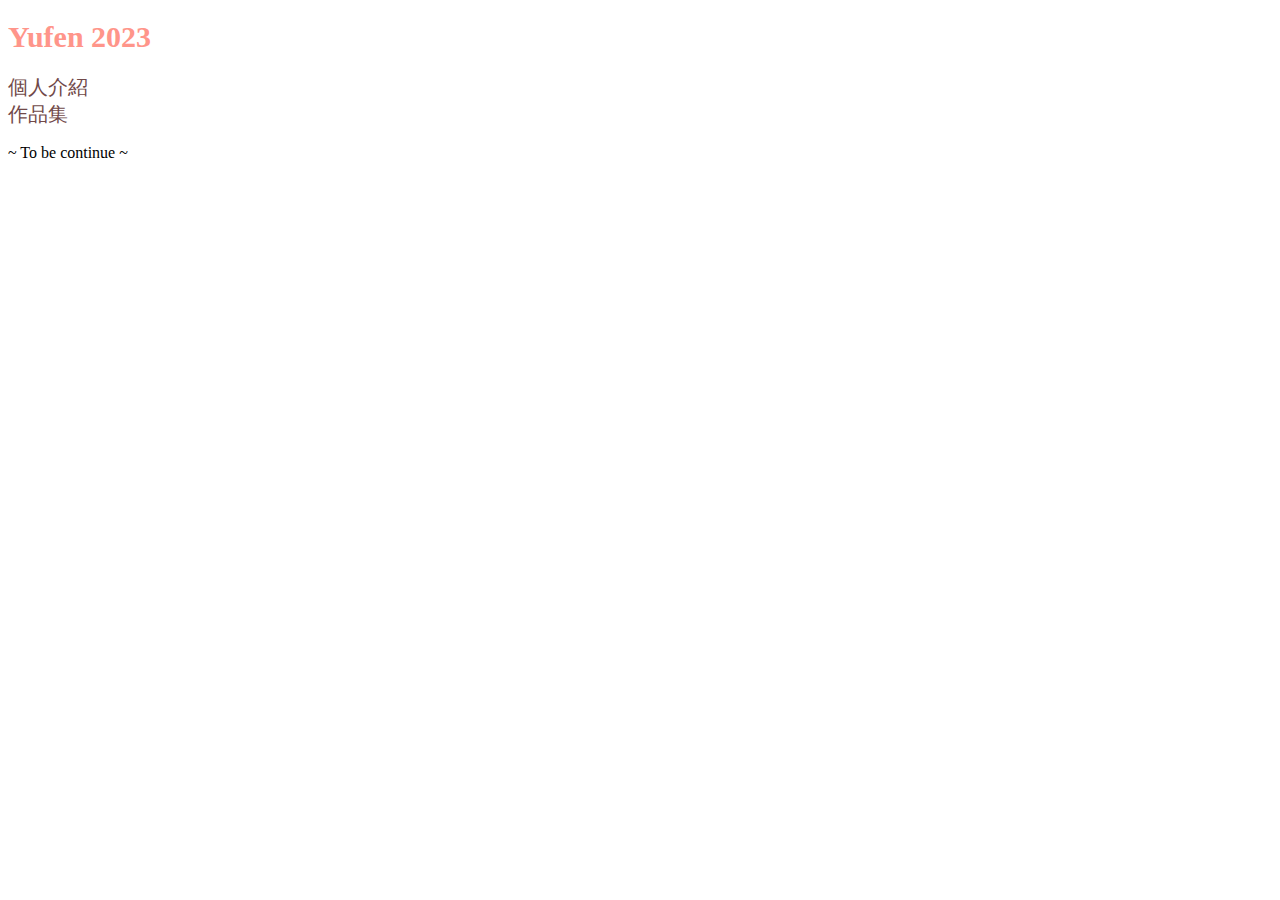
<file: index.html>
<!DOCTYPE html>
<html lang="en">
<head>
    <meta charset="UTF-8">
    <meta http-equiv="X-UA-Compatible" content="IE=edge">
    <meta name="viewport" content="width=device-width, initial-scale=1.0">
    <title>Document</title>
</head>
<style>
    h1{
        color: #FF958A;
        font-size: 30px;
    }
    u1{
        color: #714949;
        font-size: 20px;
    }
    p{
        color: #000;
        font-size: 15;
    }
</style>
<body>
  <div>
    <h1>Yufen 2023</h1>
    <u1>
        <li> 個人介紹 </li>
        <li> 作品集 </li>
    </u1>
    <p> ~ To be continue ~ </p>
  </div>
</body>
</html>
</file>
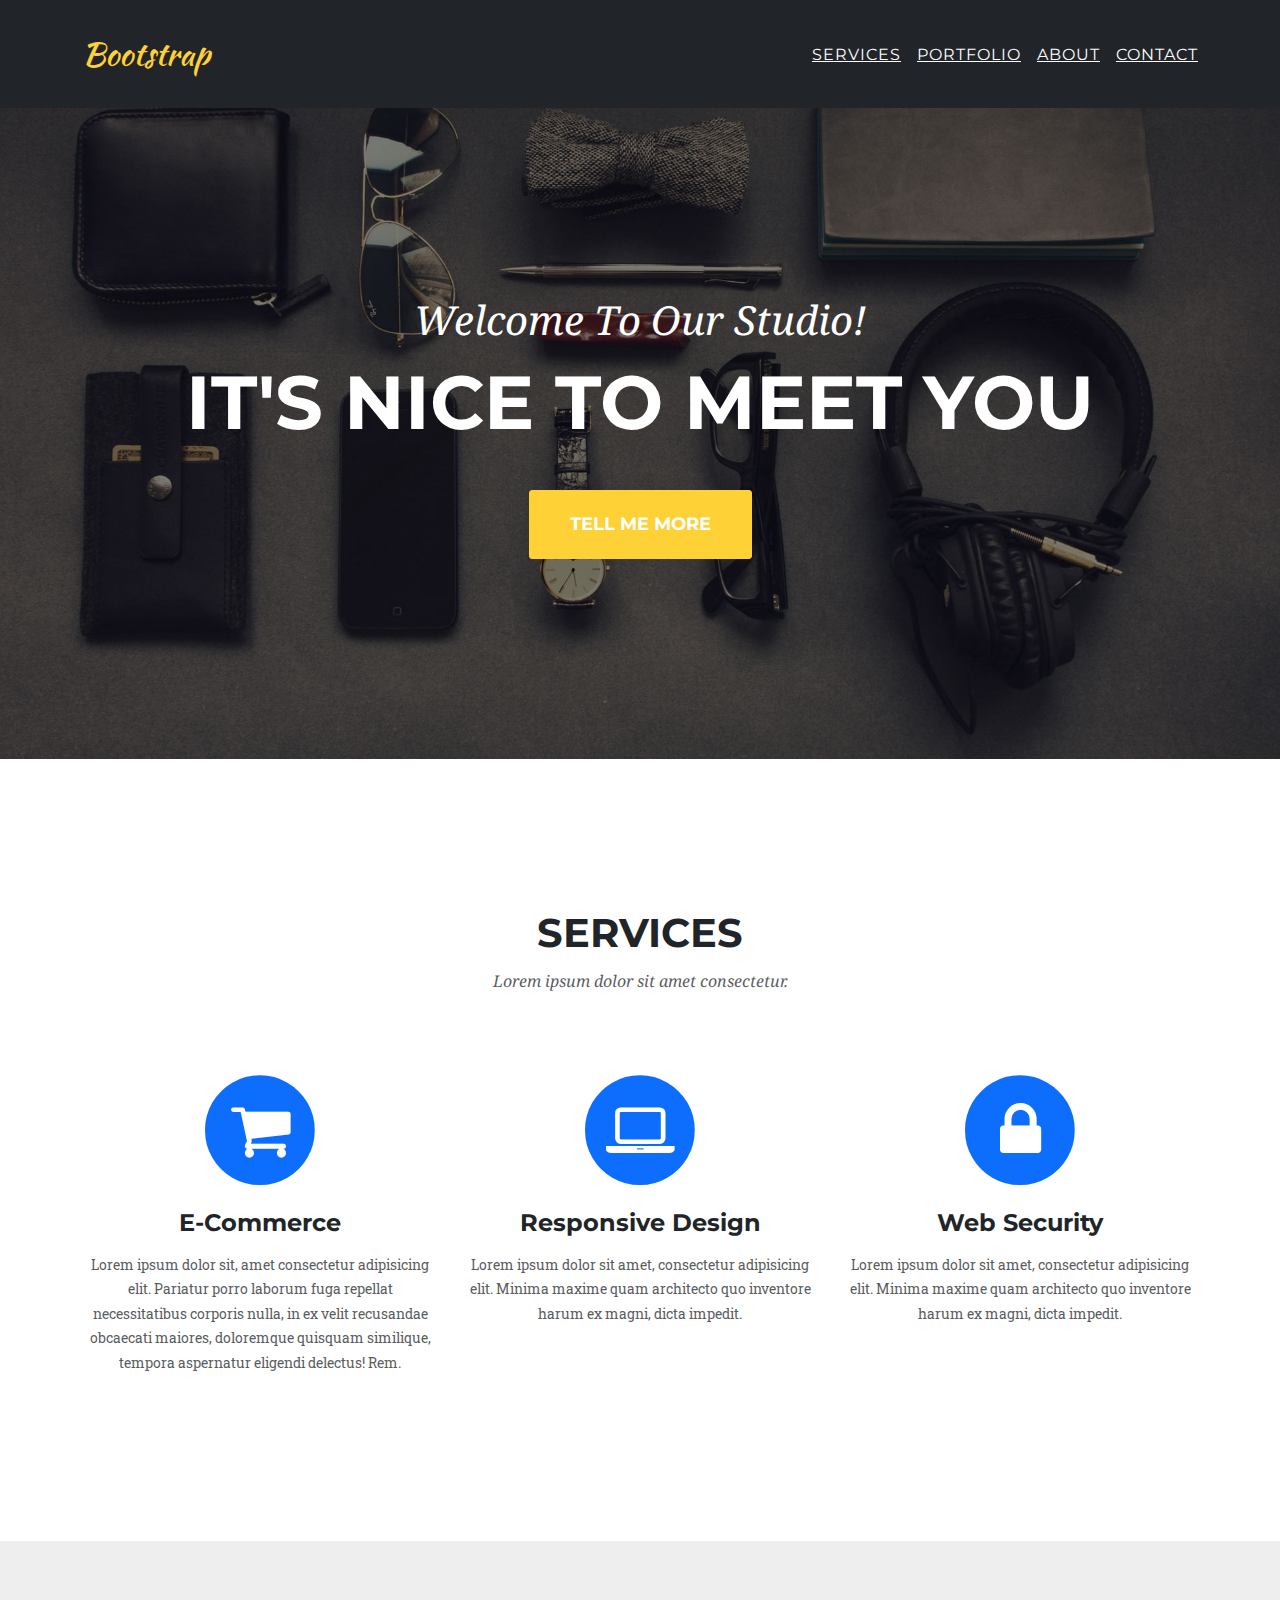
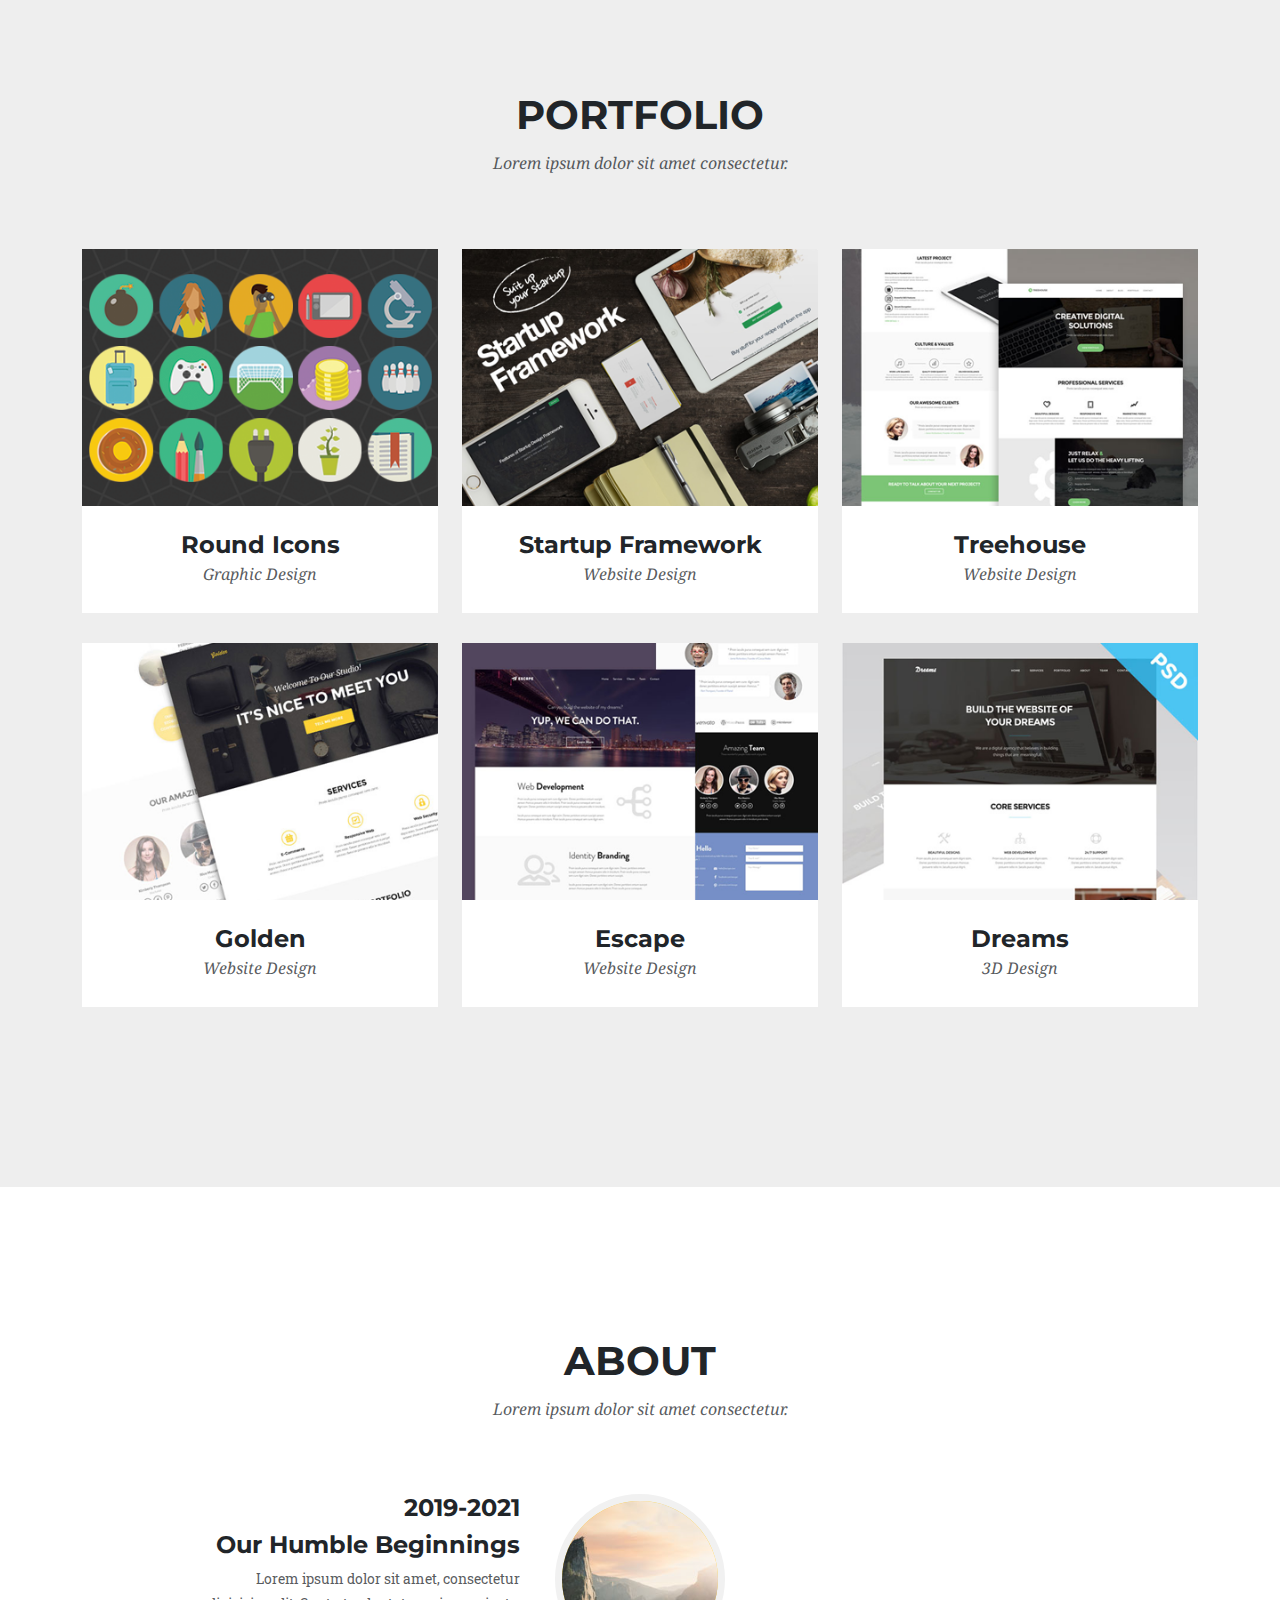
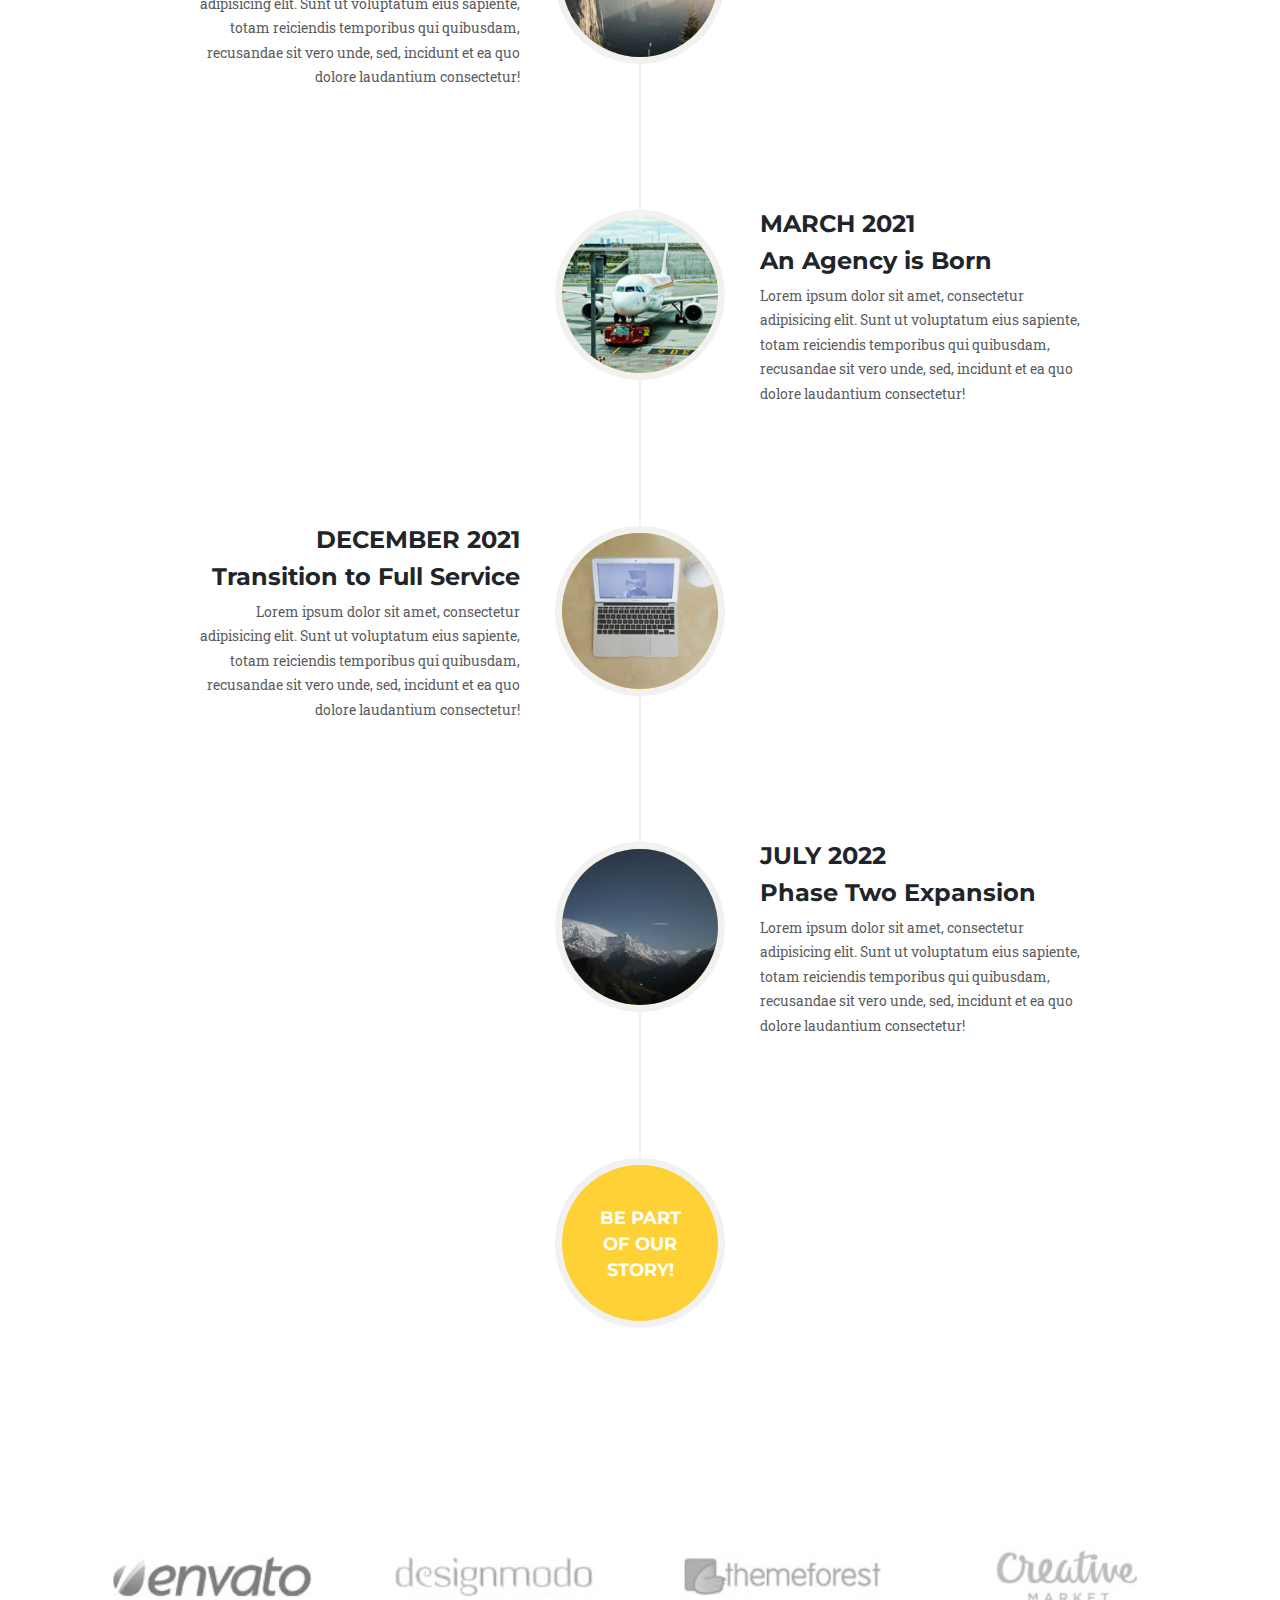
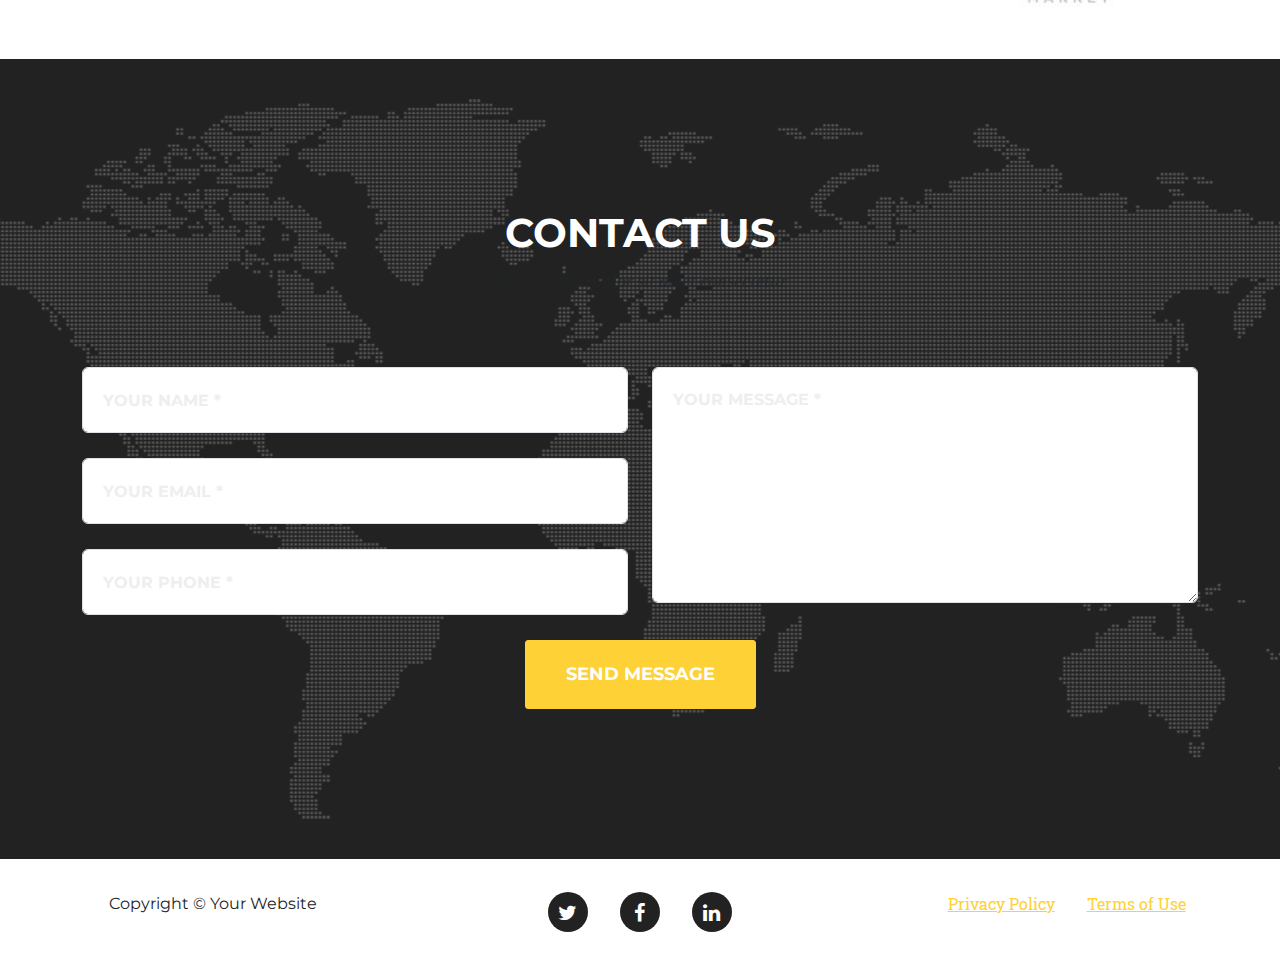
<file: Bs5_Vue/index.html>
<!DOCTYPE html>
<html>

<head>
    <meta charset="utf-8">
    <meta http-equiv="X-UA-Compatible" content="IE=edge">
    <meta name="viewport" content="width=device-width, initial-scale=1">
    <meta name="description" content="">
    <meta name="author" content="">

    <title>Bootstrap Example</title>

    <!-- Bootstrap -->
    <link href="https://cdn.jsdelivr.net/npm/bootstrap@5.2.1/dist/css/bootstrap.min.css" rel="stylesheet">
    <script src="https://cdn.jsdelivr.net/npm/bootstrap@5.2.1/dist/js/bootstrap.bundle.min.js"></script>

    <!-- Custom Fonts -->
    <link href="vendor/font-awesome/css/font-awesome.min.css" rel="stylesheet" type="text/css">
    <link href="https://fonts.googleapis.com/css?family=Montserrat:400,700" rel="stylesheet" type="text/css">
    <link href='https://fonts.googleapis.com/css?family=Kaushan+Script' rel='stylesheet' type='text/css'>
    <link href='https://fonts.googleapis.com/css?family=Droid+Serif:400,700,400italic,700italic' rel='stylesheet'
        type='text/css'>
    <link href='https://fonts.googleapis.com/css?family=Roboto+Slab:400,100,300,700' rel='stylesheet' type='text/css'>

    <!-- Theme CSS -->
    <link href="css/agency.css" rel="stylesheet">

</head>

<body id="page-top" class="">

    <!-- Navigation -->
    <nav id="mainNav" class="navbar fixed-top navbar-expand-md  navbar-custom bg-dark">
        <div class="container">
            <a class="float-start navbar-brand " href="#page-top">Bootstrap</a>
            <!-- Brand and toggle get grouped for better mobile display -->
            <nav class="float-end navbar-header ">
                <button type="button" class="navbar-toggler" data-bs-toggle="collapse"
                    data-bs-target="#bs-example-navbar-collapse-1">
                    <!-- <span class="navbar-toggler-icon bg-light"> </span> -->
                    <span class="sr-only">Toggle navigation</span> Menu <i class="fa fa-bars"></i>
                </button>
                <!-- Collect the nav links, forms, and other content for toggling -->
                <div class=" collapse navbar-collapse" id="bs-example-navbar-collapse-1">
                    <ul class="nav navbar-nav" >
                        <li>
                            <a class=" ms-3" href="#services" >Services</a>
                        </li>
                        <li>
                            <a class=" ms-3" href="#portfolio">Portfolio</a>
                        </li>
                        <li>
                            <a class=" ms-3" href="#about">About</a>
                        </li>
                        <li>
                            <a class=" ms-3" href="#contact">Contact</a>
                        </li>
                    </ul>
                </div>
                <!-- /.navbar-collapse -->
            </nav>
            <!-- /.container-fluid -->
        </div>
    </nav>
    <!-- Header -->
    <header>
        <div class="container">
            <div class="intro-text">
                <div class="intro-lead-in">Welcome To Our Studio!</div>
                <div class="intro-heading">It's Nice To Meet You</div>
                <a href="#services" class=" btn btn-xl">Tell Me More</a>
            </div>
        </div>
    </header>

    <!-- Services Section -->
    <section id="services">
        <div class="container">
            <div class="row">
                <div class="col-lg-12 text-center">
                    <h2 class="section-heading">Services</h2>
                    <h3 class="section-subheading text-muted">Lorem ipsum dolor sit amet consectetur.</h3>
                </div>
            </div>
            <div class="row text-center">
                <div class="col-md-4">
                    <span class="fa-stack fa-4x">
                        <i class="fa fa-circle fa-stack-2x text-primary"></i>
                        <i class="fa fa-shopping-cart fa-stack-1x fa-inverse"></i>
                    </span>
                    <h4 class="service-heading">E-Commerce</h4>
                    <p class="text-muted">Lorem ipsum dolor sit, amet consectetur adipisicing elit. Pariatur porro laborum fuga repellat necessitatibus corporis nulla, in ex velit recusandae obcaecati maiores, doloremque quisquam similique, tempora aspernatur eligendi delectus! Rem.</p>
                </div>
                <div class="col-md-4">
                    <span class="fa-stack fa-4x">
                        <i class="fa fa-circle fa-stack-2x text-primary"></i>
                        <i class="fa fa-laptop fa-stack-1x fa-inverse"></i>
                    </span>
                    <h4 class="service-heading">Responsive Design</h4>
                    <p class="text-muted">Lorem ipsum dolor sit amet, consectetur adipisicing elit. Minima maxime quam
                        architecto quo inventore harum ex magni, dicta impedit.</p>
                </div>
                <div class="col-md-4">
                    <span class="fa-stack fa-4x">
                        <i class="fa fa-circle fa-stack-2x text-primary"></i>
                        <i class="fa fa-lock fa-stack-1x fa-inverse"></i>
                    </span>
                    <h4 class="service-heading">Web Security</h4>
                    <p class="text-muted">Lorem ipsum dolor sit amet, consectetur adipisicing elit. Minima maxime quam
                        architecto quo inventore harum ex magni, dicta impedit.</p>
                </div>
            </div>
        </div>
    </section>

    <!-- Portfolio Grid Section -->
    <section id="portfolio" class="bg-light-gray">
        <div class="container">
            <div class="row">
                <div class="col-lg-12 text-center">
                    <h2 class="section-heading">Portfolio</h2>
                    <h3 class="section-subheading text-muted">Lorem ipsum dolor sit amet consectetur.</h3>
                </div>
            </div>
            <div class="row">
                <div class="col-md-4 col-sm-6 portfolio-item">
                    <a href="#portfolioModal1" class="portfolio-link" data-bs-toggle="modal">
                        <div class="portfolio-hover">
                            <div class="portfolio-hover-content">
                                <i class="fa fa-plus fa-3x"></i>
                            </div>
                        </div>
                        <img src="img/portfolio/roundicons.png" class="w-100" alt="">
                    </a>
                    <div class="portfolio-caption">
                        <h4>Round Icons</h4>
                        <p class="text-muted">Graphic Design</p>
                    </div>
                </div>
                <div class="col-md-4 col-sm-6 portfolio-item">
                    <a href="#portfolioModal2" class="portfolio-link" data-bs-toggle="modal">
                        <div class="portfolio-hover">
                            <div class="portfolio-hover-content">
                                <i class="fa fa-plus fa-3x"></i>
                            </div>
                        </div>
                        <img src="img/portfolio/startup-framework.png" class="img-fluid" alt="">
                    </a>
                    <div class="portfolio-caption">
                        <h4>Startup Framework</h4>
                        <p class="text-muted">Website Design</p>
                    </div>
                </div>
                <div class="col-md-4 col-sm-6 portfolio-item">
                    <a href="#portfolioModal3" class="portfolio-link" data-bs-toggle="modal">
                        <div class="portfolio-hover">
                            <div class="portfolio-hover-content">
                                <i class="fa fa-plus fa-3x"></i>
                            </div>
                        </div>
                        <img src="img/portfolio/treehouse.png" class="w-100" alt="">
                    </a>
                    <div class="portfolio-caption">
                        <h4>Treehouse</h4>
                        <p class="text-muted">Website Design</p>
                    </div>
                </div>
                <div class="col-md-4 col-sm-6 portfolio-item">
                    <a href="#portfolioModal4" class="portfolio-link" data-bs-toggle="modal">
                        <div class="portfolio-hover">
                            <div class="portfolio-hover-content">
                                <i class="fa fa-plus fa-3x"></i>
                            </div>
                        </div>
                        <img src="img/portfolio/golden.png" class="w-100" alt="">
                    </a>
                    <div class="portfolio-caption">
                        <h4>Golden</h4>
                        <p class="text-muted">Website Design</p>
                    </div>
                </div>
                <div class="col-md-4 col-sm-6 portfolio-item">
                    <a href="#portfolioModal5" class="portfolio-link" data-bs-toggle="modal">
                        <div class="portfolio-hover">
                            <div class="portfolio-hover-content">
                                <i class="fa fa-plus fa-3x"></i>
                            </div>
                        </div>
                        <img src="img/portfolio/escape.png" class="w-100" alt="">
                    </a>
                    <div class="portfolio-caption">
                        <h4>Escape</h4>
                        <p class="text-muted">Website Design</p>
                    </div>
                </div>
                <div class="col-md-4 col-sm-6 portfolio-item">
                    <a href="#portfolioModal6" class="portfolio-link" data-bs-toggle="modal">
                        <div class="portfolio-hover">
                            <div class="portfolio-hover-content">
                                <i class="fa fa-plus fa-3x"></i>
                            </div>
                        </div>
                        <img src="img/portfolio/dreams.png" class="w-100" alt="">
                    </a>
                    <div class="portfolio-caption">
                        <h4>Dreams</h4>
                        <p class="text-muted">3D Design</p>
                    </div>
                </div>
            </div>
        </div>
    </section>

    <!-- About Section -->
    <section id="about">
        <div class="container">
            <div class="row">
                <div class="col-lg-12 text-center">
                    <h2 class="section-heading">About</h2>
                    <h3 class="section-subheading text-muted">Lorem ipsum dolor sit amet consectetur.</h3>
                </div>
            </div>
            <div class="row">
                <div class="col-lg-12">
                    <ul class="timeline">
                        <li>
                            <div class="timeline-image">
                                <img class="rounded-circle w-100" src="img/about/1.jpg" alt="">
                            </div>
                            <div class="timeline-panel">
                                <div class="timeline-heading">
                                    <h4>2019-2021</h4>
                                    <h4 class="subheading">Our Humble Beginnings</h4>
                                </div>
                                <div class="timeline-body">
                                    <p class="text-muted">Lorem ipsum dolor sit amet, consectetur adipisicing elit. Sunt
                                        ut voluptatum eius sapiente, totam reiciendis temporibus qui quibusdam,
                                        recusandae sit vero unde, sed, incidunt et ea quo dolore laudantium consectetur!
                                    </p>
                                </div>
                            </div>
                        </li>
                        <li class="timeline-inverted">
                            <div class="timeline-image">
                                <img class="rounded-circle w-100" src="img/about/2.jpg" alt="">
                            </div>
                            <div class="timeline-panel">
                                <div class="timeline-heading">
                                    <h4>March 2021</h4>
                                    <h4 class="subheading">An Agency is Born</h4>
                                </div>
                                <div class="timeline-body">
                                    <p class="text-muted">Lorem ipsum dolor sit amet, consectetur adipisicing elit. Sunt
                                        ut voluptatum eius sapiente, totam reiciendis temporibus qui quibusdam,
                                        recusandae sit vero unde, sed, incidunt et ea quo dolore laudantium consectetur!
                                    </p>
                                </div>
                            </div>
                        </li>
                        <li>
                            <div class="timeline-image">
                                <img class="rounded-circle w-100" src="img/about/3.jpg" alt="">
                            </div>
                            <div class="timeline-panel">
                                <div class="timeline-heading">
                                    <h4>December 2021</h4>
                                    <h4 class="subheading">Transition to Full Service</h4>
                                </div>
                                <div class="timeline-body">
                                    <p class="text-muted">Lorem ipsum dolor sit amet, consectetur adipisicing elit. Sunt
                                        ut voluptatum eius sapiente, totam reiciendis temporibus qui quibusdam,
                                        recusandae sit vero unde, sed, incidunt et ea quo dolore laudantium consectetur!
                                    </p>
                                </div>
                            </div>
                        </li>
                        <li class="timeline-inverted">
                            <div class="timeline-image">
                                <img class="rounded-circle w-100" src="img/about/4.jpg" alt="">
                            </div>
                            <div class="timeline-panel">
                                <div class="timeline-heading">
                                    <h4>July 2022</h4>
                                    <h4 class="subheading">Phase Two Expansion</h4>
                                </div>
                                <div class="timeline-body">
                                    <p class="text-muted">Lorem ipsum dolor sit amet, consectetur adipisicing elit. Sunt
                                        ut voluptatum eius sapiente, totam reiciendis temporibus qui quibusdam,
                                        recusandae sit vero unde, sed, incidunt et ea quo dolore laudantium consectetur!
                                    </p>
                                </div>
                            </div>
                        </li>
                        <li class="timeline-inverted">
                            <div class="timeline-image">
                                <h4>Be Part
                                    <br>Of Our
                                    <br>Story!
                                </h4>
                            </div>
                        </li>
                    </ul>
                </div>
            </div>
        </div>
    </section>
    <!-- Clients Aside -->
    <aside class="clients">
        <div class="container">
            <div class="row">
                <div class="col-md-3 col-sm-6">
                    <a href="#">
                        <img src="img/logos/envato.jpg" class="w-100 img-centered" alt="">
                    </a>
                </div>
                <div class="col-md-3 col-sm-6">
                    <a href="#">
                        <img src="img/logos/designmodo.jpg" class="w-100 img-centered" alt="">
                    </a>
                </div>
                <div class="col-md-3 col-sm-6">
                    <a href="#">
                        <img src="img/logos/themeforest.jpg" class="w-100 img-centered" alt="">
                    </a>
                </div>
                <div class="col-md-3 col-sm-6">
                    <a href="#">
                        <img src="img/logos/creative-market.jpg" class="w-100 img-centered" alt="">
                    </a>
                </div>
            </div>
        </div>
    </aside>

    <!-- Contact Section -->
    <section id="contact">
        <div class="container">
            <div class="row">
                <div class="col-lg-12 text-center">
                    <h2 class="section-heading">Contact Us</h2>
                    <h3 class="section-subheading text-muted">Lorem ipsum dolor sit amet consectetur.</h3>
                </div>
            </div>
            <div class="row">
                <div class="col-lg-12">
                    <form name="sentMessage" id="contactForm"  >
                        <div class="row">
                            <div class="col-md-6">
                                <div class="form-group">
                                    <input type="text" class="form-control" placeholder="Your Name *" id="name" required
                                        data-validation-required-message="Please enter your name.">
                                    <p class="help-block text-danger"></p>
                                </div>
                                <div class="form-group">
                                    <input type="email" class="form-control" placeholder="Your Email *" id="email"
                                        required data-validation-required-message="Please enter your email address.">
                                    <p class="help-block text-danger"></p>
                                </div>
                                <div class="form-group">
                                    <input type="tel" class="form-control" placeholder="Your Phone *" id="phone"
                                        required data-validation-required-message="Please enter your phone number.">
                                    <p class="help-block text-danger"></p>
                                </div>
                            </div>
                            <div class="col-md-6">
                                <div class="form-group">
                                    <textarea class="form-control" placeholder="Your Message *" id="message" required
                                        data-validation-required-message="Please enter a message."></textarea>
                                    <p class="help-block text-danger"></p>
                                </div>
                            </div>
                            <div class="clearfix"></div>
                            <div class="col-lg-12 text-center">
                                <div id="success"></div>
                                <button type="submit" class="btn btn-xl">Send Message</button>
                            </div>
                        </div>
                    </form>
                </div>
            </div>
        </div>
    </section>

    <footer>
        <div class="container-fluid">
            <div class="row ">
                <div class="col-md-4">
                    <span class="copyright">Copyright &copy; Your Website</span>
                </div>
                <div class="col-md-4">
                    <ul class="justify-content-center list-group  list-group-horizontal social-buttons">
                        <li class="border-0 list-group-item bg-transparent"><a href="#"><i class="fa fa-twitter"></i></a>
                        </li>
                        <li class="border-0 list-group-item bg-transparent"><a href="#"><i class="fa fa-facebook"></i></a>
                        </li>
                        <li class="border-0 list-group-item bg-transparent"><a href="#"><i class="fa fa-linkedin"></i></a>
                        </li>
                    </ul>
                </div>
                <div class="col-md-4">
                    <ul class="justify-content-center list-group list-group-horizontal">
                        <li class="list-group-item border-0"> <a href="#">Privacy Policy</a>
                        </li>
                        <li class="list-group-item border-0"><a href="#">Terms of Use</a>
                        </li>
                    </ul>
                </div>
            </div>
        </div>
    </footer>

    <!-- Portfolio Modals -->
    <!-- Use the modals below to showcase details about your portfolio projects! -->

    <!-- Portfolio Modal 1 -->
    <div class="portfolio-modal modal fade" id="portfolioModal1" tabindex="-1" role="dialog" aria-hidden="true">
        <div class="modal-dialog modal-fullscreen">
            <div class="modal-content">
                <div class="close-modal" data-bs-dismiss="modal">
                    <div class="lr">
                        <div class="rl">
                        </div>
                    </div>
                </div>
                <div class="container">
                    <div class="row justify-content-center">
                        <div class="col-8">
                            <div class="modal-body ">
                                <!-- Project Details Go Here -->
                                <h2>Project Name</h2>
                                <p class="item-intro text-muted">Lorem ipsum dolor sit amet consectetur.</p>
                                <img class="img-fluid img-centered" src="img/portfolio/roundicons-free.png" alt="">
                                <p>Use this area to describe your project. Lorem ipsum dolor sit amet, consectetur
                                    adipisicing elit. Est blanditiis dolorem culpa incidunt minus dignissimos deserunt
                                    repellat aperiam quasi sunt officia expedita beatae cupiditate, maiores repudiandae,
                                    nostrum, reiciendis facere nemo!</p>
                                <p>
                                    <strong>Want these icons in this portfolio item sample?</strong>You can download 60
                                    of them for free, courtesy of <a
                                        href="https://getdpd.com/cart/hoplink/18076?referrer=bvbo4kax5k8ogc">RoundIcons.com</a>,
                                    or you can purchase the 1500 icon set <a
                                        href="https://getdpd.com/cart/hoplink/18076?referrer=bvbo4kax5k8ogc">here</a>.
                                </p>
                                <ul class="list-inline">
                                    <li>Date: July 2021</li>
                                    <li>Client: Round Icons</li>
                                    <li>Category: Graphic Design</li>
                                </ul>
                                <button type="button" class="btn btn-primary" data-bs-dismiss="modal"><i
                                        class="fa fa-times"></i> Close Project</button>
                            </div>
                        </div>
                    </div>
                </div>
            </div>
        </div>
    </div>

    <!-- Portfolio Modal 2 -->
    <div class="portfolio-modal modal fade" id="portfolioModal2" tabindex="-1" role="dialog" aria-hidden="true">
        <div class="modal-dialog modal-fullscreen">
            <div class="modal-content">
                <div class="close-modal" data-bs-dismiss="modal">
                    <div class="lr">
                        <div class="rl">
                        </div>
                    </div>
                </div>
                <div class="container">
                    <div class="row justify-content-center">
                        <div class="col-8">
                            <div class="modal-body">
                                <h2>Project Heading</h2>
                                <p class="item-intro text-muted">Lorem ipsum dolor sit amet consectetur.</p>
                                <img class="w-100 img-centered"
                                    src="img/portfolio/startup-framework-preview.png" alt="">
                                <p><a href="http://designmodo.com/startup/?u=787">Startup Framework</a> is a website
                                    builder for professionals. Startup Framework contains components and complex blocks
                                    (PSD+HTML Bootstrap themes and templates) which can easily be integrated into almost
                                    any design. All of these components are made in the same style, and can easily be
                                    integrated into projects, allowing you to create hundreds of solutions for your
                                    future projects.</p>
                                <p>You can preview Startup Framework <a
                                        href="http://designmodo.com/startup/?u=787">here</a>.</p>
                                <button type="button" class="btn btn-primary" data-bs-dismiss="modal"><i
                                        class="fa fa-times"></i> Close Project</button>
                            </div>
                        </div>
                    </div>
                </div>
            </div>
        </div>
    </div>

    <!-- Portfolio Modal 3 -->
    <div class="portfolio-modal modal fade" id="portfolioModal3" tabindex="-1" role="dialog" aria-hidden="true">
        <div class="modal-dialog modal-fullscreen">
            <div class="modal-content">
                <div class="close-modal" data-bs-dismiss="modal">
                    <div class="lr">
                        <div class="rl">
                        </div>
                    </div>
                </div>
                <div class="container">
                    <div class="row justify-content-center">
                        <div class="col-8">
                            <div class="modal-body">
                                <!-- Project Details Go Here -->
                                <h2>Project Name</h2>
                                <p class="item-intro text-muted">Lorem ipsum dolor sit amet consectetur.</p>
                                <img class="w-100 img-centered" src="img/portfolio/treehouse-preview.png"
                                    alt="">
                                <p>Treehouse is a free PSD web template built by <a
                                        href="https://www.behance.net/MathavanJaya">Mathavan Jaya</a>. This is bright
                                    and spacious design perfect for people or startup companies looking to showcase
                                    their apps or other projects.</p>
                                <p>You can download the PSD template in this portfolio sample item at <a
                                        href="http://freebiesxpress.com/gallery/treehouse-free-psd-web-template/">FreebiesXpress.com</a>.
                                </p>
                                <button type="button" class="btn btn-primary" data-bs-dismiss="modal"><i
                                        class="fa fa-times"></i> Close Project</button>
                            </div>
                        </div>
                    </div>
                </div>
            </div>
        </div>
    </div>

    <!-- Portfolio Modal 4 -->
    <div class="portfolio-modal modal fade" id="portfolioModal4" tabindex="-1" role="dialog" aria-hidden="true">
        <div class="modal-dialog modal-fullscreen">
            <div class="modal-content">
                <div class="close-modal" data-bs-dismiss="modal">
                    <div class="lr">
                        <div class="rl">
                        </div>
                    </div>
                </div>
                <div class="container">
                    <div class="row justify-content-center">
                        <div class="col-8">
                            <div class="modal-body">
                                <!-- Project Details Go Here -->
                                <h2>Project Name</h2>
                                <p class="item-intro text-muted">Lorem ipsum dolor sit amet consectetur.</p>
                                <img class="w-100 img-centered" src="img/portfolio/golden-preview.png" alt="">
                                <p>Start Bootstrap's Agency theme is based on Golden, a free PSD website template built
                                    by <a href="https://www.behance.net/MathavanJaya">Mathavan Jaya</a>. Golden is a
                                    modern and clean one page web template that was made exclusively for Best PSD
                                    Freebies. This template has a great portfolio, timeline, and meet your team sections
                                    that can be easily modified to fit your needs.</p>
                                <p>You can download the PSD template in this portfolio sample item at <a
                                        href="http://freebiesxpress.com/gallery/golden-free-one-page-web-template/">FreebiesXpress.com</a>.
                                </p>
                                <button type="button" class="btn btn-primary" data-bs-dismiss="modal"><i
                                        class="fa fa-times"></i> Close Project</button>
                            </div>
                        </div>
                    </div>
                </div>
            </div>
        </div>
    </div>

    <!-- Portfolio Modal 5 -->
    <div class="portfolio-modal modal fade" id="portfolioModal5" tabindex="-1" role="dialog" aria-hidden="true">
        <div class="modal-dialog modal-fullscreen">
            <div class="modal-content">
                <div class="close-modal" data-bs-dismiss="modal">
                    <div class="lr">
                        <div class="rl">
                        </div>
                    </div>
                </div>
                <div class="container">
                    <div class="row justify-content-center">
                        <div class="col-8">
                            <div class="modal-body">
                                <!-- Project Details Go Here -->
                                <h2>Project Name</h2>
                                <p class="item-intro text-muted">Lorem ipsum dolor sit amet consectetur.</p>
                                <img class="w-100 img-centered" src="img/portfolio/escape-preview.png" alt="">
                                <p>Escape is a free PSD web template built by <a
                                        href="https://www.behance.net/MathavanJaya">Mathavan Jaya</a>. Escape is a one
                                    page web template that was designed with agencies in mind. This template is ideal
                                    for those looking for a simple one page solution to describe your business and offer
                                    your services.</p>
                                <p>You can download the PSD template in this portfolio sample item at <a
                                        href="http://freebiesxpress.com/gallery/escape-one-page-psd-web-template/">FreebiesXpress.com</a>.
                                </p>
                                <button type="button" class="btn btn-primary" data-bs-dismiss="modal"><i
                                        class="fa fa-times"></i> Close Project</button>
                            </div>
                        </div>
                    </div>
                </div>
            </div>
        </div>
    </div>

    <!-- Portfolio Modal 6 -->
    <div class="portfolio-modal modal fade" id="portfolioModal6" tabindex="-1" role="dialog" aria-hidden="true">
        <div class="modal-dialog modal-fullscreen">
            <div class="modal-content">
                <div class="close-modal" data-bs-dismiss="modal">
                    <div class="lr">
                        <div class="rl">
                        </div>
                    </div>
                </div>
                <div class="container">
                    <div class="row justify-content-center">
                        <div class="col-8">
                            <div class="modal-body">
                                <!-- Project Details Go Here -->
                                <h2>Project Name</h2>
                                <p class="item-intro text-muted">Lorem ipsum dolor sit amet consectetur.</p>
                                <img class="w-100 img-centered" src="img/portfolio/dreams-preview.png" alt="">
                                <p>Dreams is a free PSD web template built by <a
                                        href="https://www.behance.net/MathavanJaya">Mathavan Jaya</a>. Dreams is a
                                    modern one page web template designed for almost any purpose. It’s a beautiful
                                    template that’s designed with the Bootstrap framework in mind.</p>
                                <p>You can download the PSD template in this portfolio sample item at <a
                                        href="http://freebiesxpress.com/gallery/dreams-free-one-page-web-template/">FreebiesXpress.com</a>.
                                </p>
                                <button type="button" class="btn btn-primary" data-bs-dismiss="modal"><i
                                        class="fa fa-times"></i> Close Project</button>
                            </div>
                        </div>
                    </div>
                </div>
            </div>
        </div>
    </div>

    <!-- jQuery -->
    <script src="vendor/jquery/jquery.min.js"></script>

    <!-- Bootstrap Core JavaScript -->
    <!-- <script src="vendor/bootstrap/js/bootstrap.min.js"></script> -->

    <!-- Plugin JavaScript -->
    <!-- <script src="https://cdnjs.cloudflare.com/ajax/libs/jquery-easing/1.3/jquery.easing.min.js"></script> -->

    <!-- Contact Form JavaScript -->
    <!-- <script src="js/jqBootstrapValidation.js"></script> -->
    <!-- <script src="js/contact_me.js"></script> -->

    <!-- Theme JavaScript -->
    <!-- <script src="js/agency.min.js"></script> -->

</body>

</html>
</file>
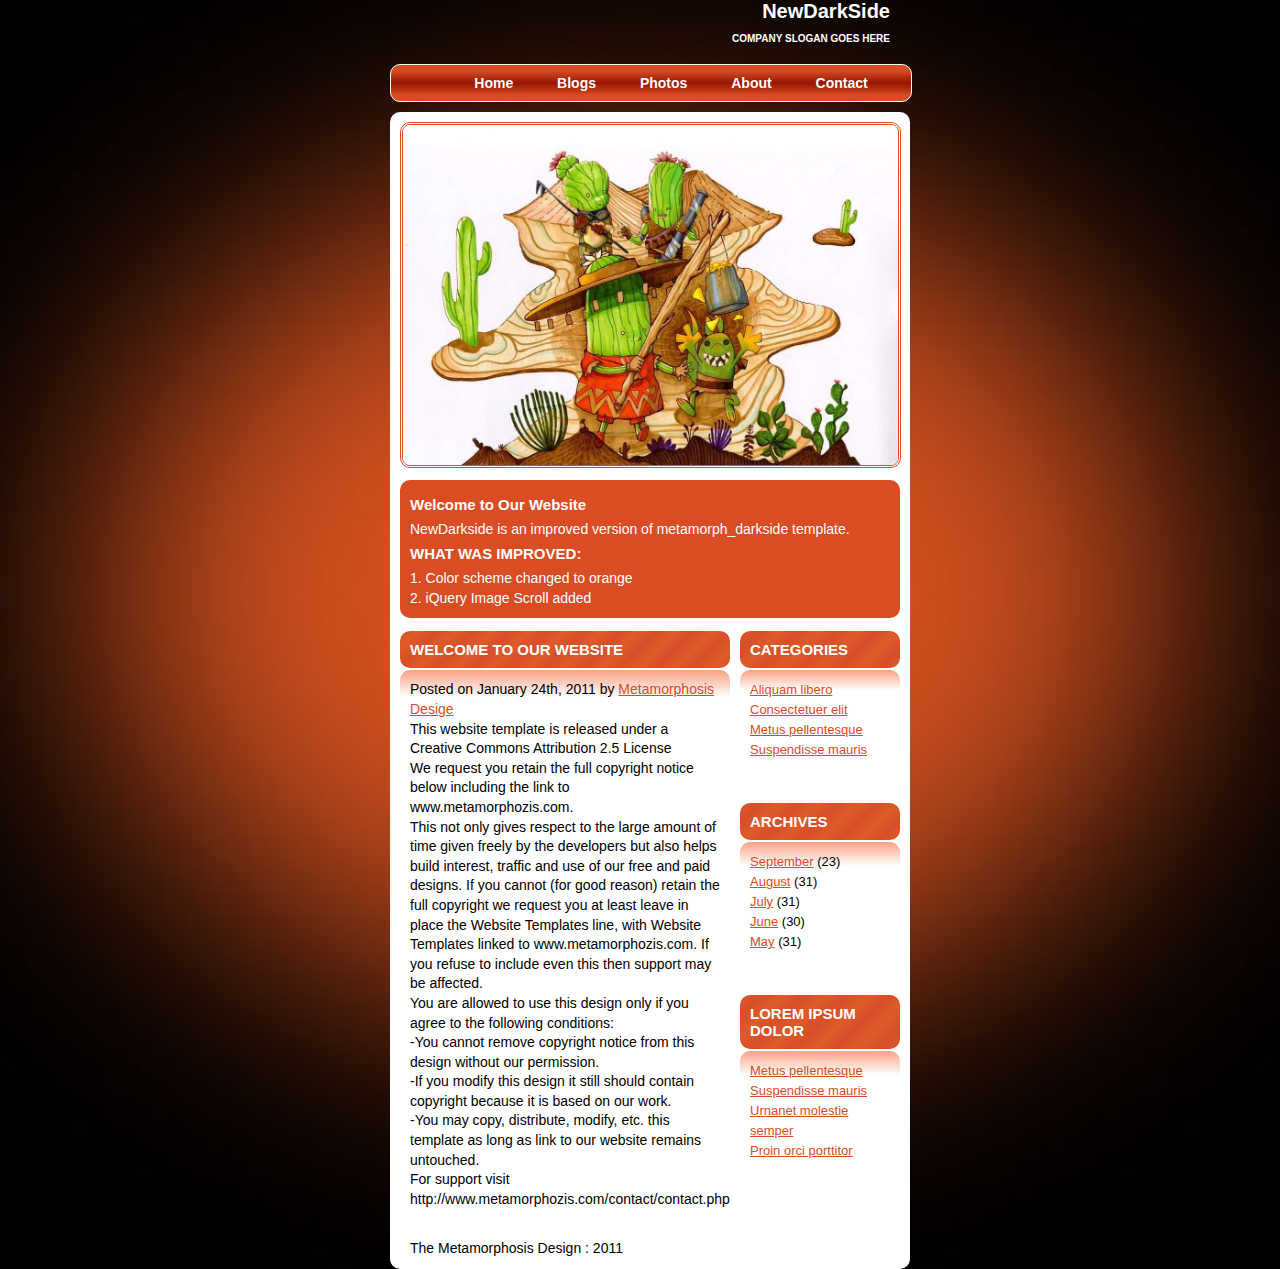
<file: Hw_1/hw_1.html>
<!DOCTYPE html>
<html lang="en">
<head>
    <meta charset="UTF-8">
    <meta http-equiv="X-UA-Compatible" content="IE-edge">
    <meta name="viewport" content="width=device-width, initial-scale=1.0">
    <title>NewDarkSide</title>
    <link rel="stylesheet" href="hw_1_style.css">
</head>
<body>
    <header id="header">
        <div id="logo">
            <h1>NewDarkSide</h1>
            <h2>COMPANY SLOGAN GOES HERE</h2>
        </div>
        <div id="menu">
            <ul>
                <li><a href="#">Home</a></li>
                <li><a href="#">Blogs</a></li>
                <li><a href="#">Photos</a></li>
                <li><a href="#">About</a></li>
                <li><a href="#">Contact</a></li>
            </ul>
        </div>
    </header>
    <article id="main">
        <div id="main_title">
            <img src="images/cactus.jpg" alt="Cactus">
        </div>
        <div id="box">
            <h2>Welcome to Our Website</h2>
            <p>NewDarkside is an improved version of metamorph_darkside template.</p>
            <h2>WHAT WAS IMPROVED:</h2>
            <p>1. Color scheme changed to orange</p>
            <p>2. iQuery Image Scroll added</p>
        </div>
        <div id="content">
            <h2>WELCOME TO OUR WEBSITE</h2>
            <ul>
            <p>Posted on January 24th, 2011 by <a href="#">Metamorphosis Desige</a></p>
            <p>This website template is released under a Creative Commons Attribution 2.5 License</p>
            <p>We request you retain the full copyright notice below including the link to www.metamorphozis.com.</p>
            <p>This not only gives respect to the large amount of time given freely by the developers but also helps build interest, traffic and use of our free and paid designs. If you cannot (for good reason) retain the full copyright we request you at least leave in place the Website Templates line, with Website Templates linked to www.metamorphozis.com. If you refuse to include even this then support may be affected.</p>
            <p>You are allowed to use this design only if you agree to the following conditions:</p>
            <p>-You cannot remove copyright notice from this design without our permission.</p>
            <p>-If you modify this design it still should contain copyright because it is based on our work.</p>
            <P>-You may copy, distribute, modify, etc. this template as long as link to our website remains untouched.</P>
            <p>For support visit</p>
            <p>http://www.metamorphozis.com/contact/contact.php</p>
            </ul>
        </div>
        <div id="sidebar">
            <h2>CATEGORIES</h2>
            <ul>
                <li><a href="#">Aliquam libero</a></li>
                <li><a href="#">Consectetuer elit</a></li>
                <li><a href="#">Metus pellentesque</a></li>
                <li><a href="#">Suspendisse mauris</a></li>
            </ul> 
        </div>
        <div id="sidebar">
            <h2>ARCHIVES</h2>
            <ul>
                <li><a href="#">September</a> (23)</li>
                <li><a href="#">August</a> (31)</li>
                <li><a href="#">July</a> (31)</li>
                <li><a href="#">June</a> (30)</li>
                <li><a href="#">May</a> (31)</li>
            </ul>
        </div>
        <div id="sidebar">
            <h2>LOREM IPSUM DOLOR</h2>
            <ul>
                <li><a href="#">Metus pellentesque</a></li>
                <li><a href="#">Suspendisse mauris</a></li>
                <li><a href="#">Urnanet molestie semper</a></li>
                <li><a href="#">Proin orci porttitor</a></li>
            </ul>
        </div>
        <footer>
            <div id="footer">
                <p>The Metamorphosis Design : 2011</p>
            </div>
          </footer>
    </article>
</body>
</html>
</file>
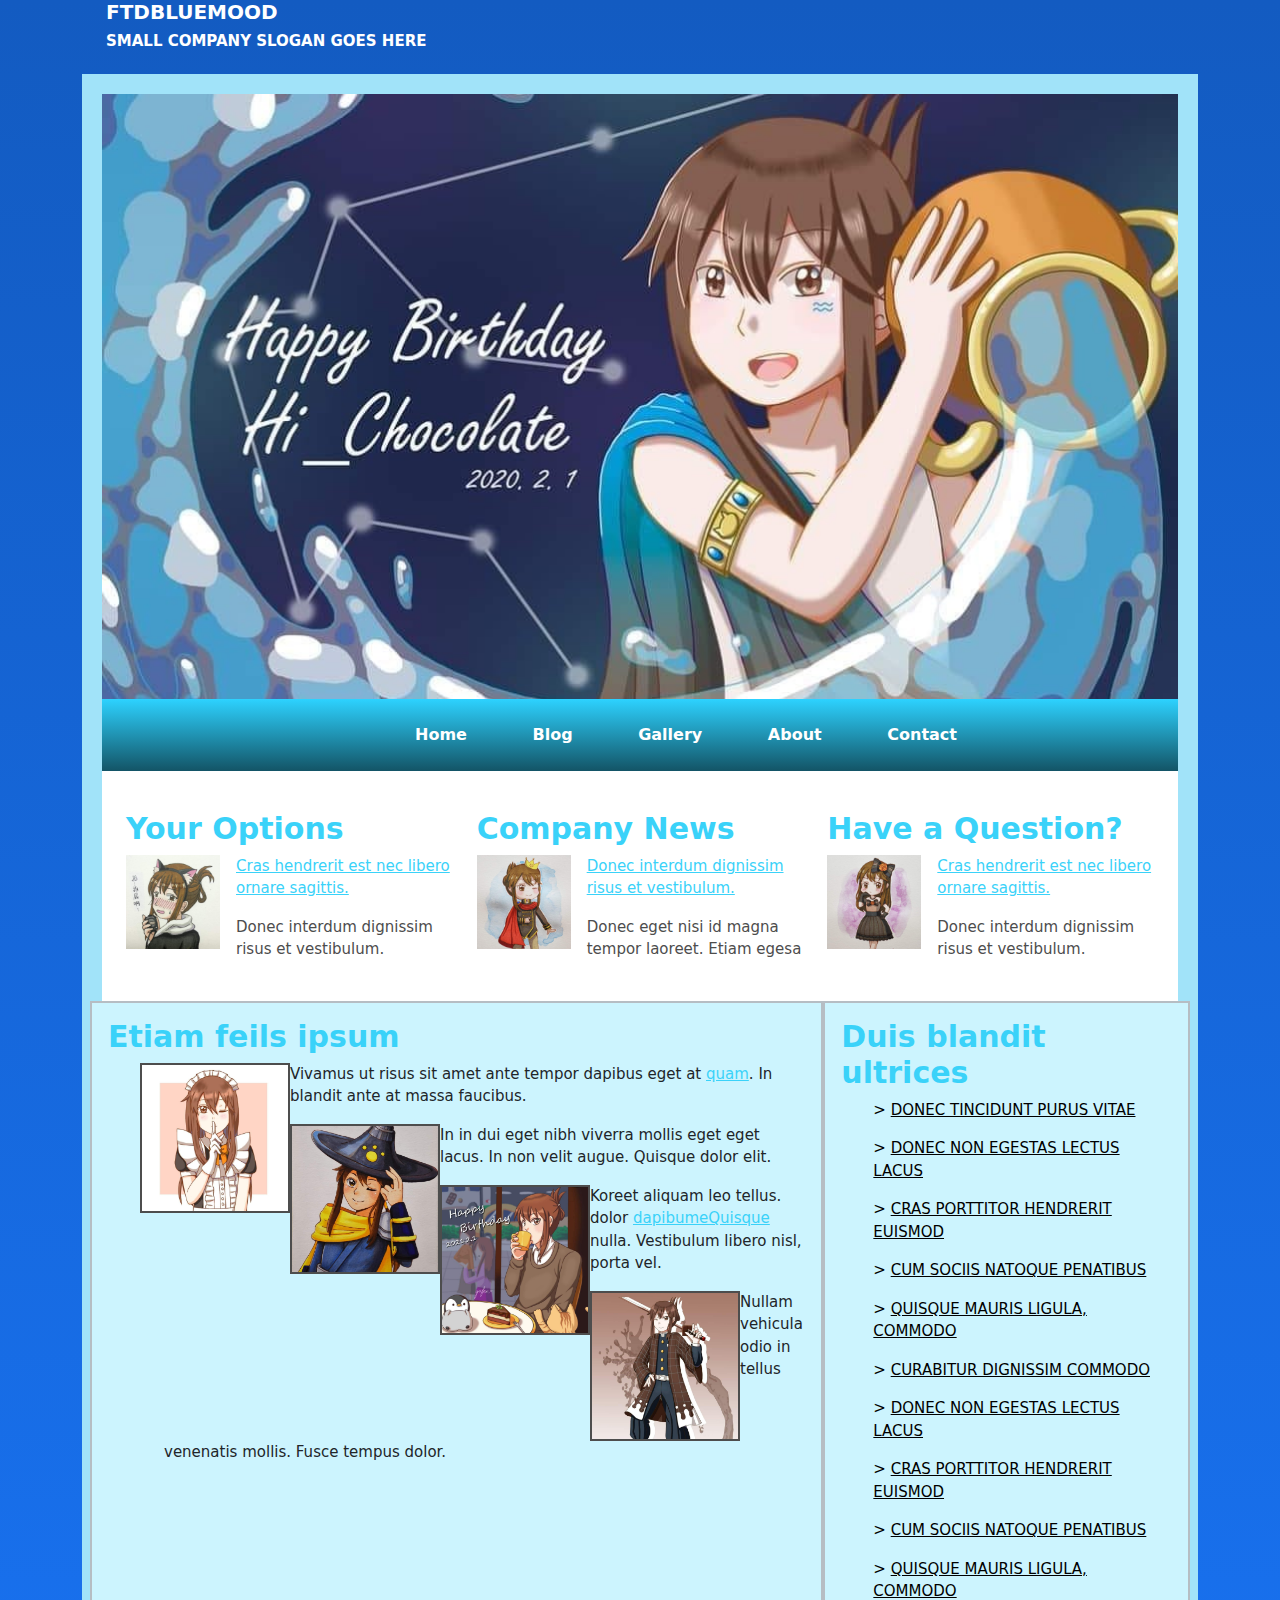
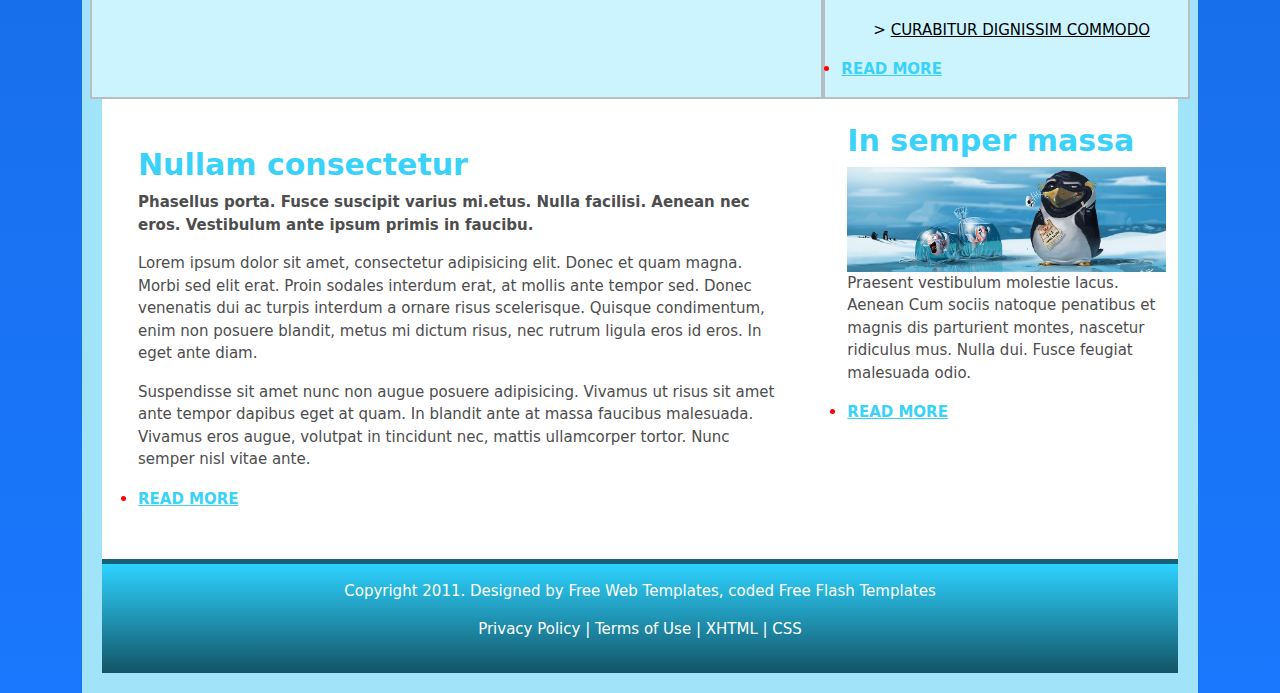
<file: Hw_2/hw_2.html>
<!DOCTYPE html>
<html lang="en">
<head>
    <meta charset="UTF-8">
    <meta name="viewport" content="width=device-width, initial-scale=1.0">
    <title>Document</title>
    <link rel="stylesheet" href="hw_2_style.css">
    <link href="/Bootstrap/bootstrap.css" rel="stylesheet">
    <script src="/Bootstrap/bootstrap.js"></script>

</head>
<body class="container" style="background: linear-gradient(#135BC1, #1A78FE);">
    <header class="ms-4 mb-4 text-white">
        <div id="logo">
            <h1>FTDBLUEMOOD</h1>
            <h2>SMALL COMPANY SLOGAN GOES HERE</h2>
        </div>
    </header>
    <article id="main">
        <div>
            <img src="images/header_2.jpg" class="img-fluid" alt="Choco_header" width="100%">
        </div>
        <div id="menu">
            <ul class="pt-4 pb-4">
                <li><a href="#">Home</a></li>
                <li><a href="#">Blog</a></li>
                <li><a href="#">Gallery</a></li>
                <li><a href="#">About</a></li>
                <li><a href="#">Contact</a></li>
            </ul>
        </div>
        <div id="sidebar" class="row p-4">
            <div class="col-sm-4">
                <h1>Your Options</h1>
                <img src="images/choco_2.jpg" class="pe-3" alt="Choco_1" width="110px">
                <ul>
                    <p><a href="#">Cras hendrerit est nec libero ornare sagittis.</a></p>
                    <p>Donec interdum dignissim risus et vestibulum.</p>
                </ul>
            </div>
            <div class="col-sm-4">
                <h1>Company News</h1>
                <img src="images/choco_5.jpg" class="pe-3" alt="Choco_2" width="110px">
                <ul>
                    <p><a href="#">Donec interdum dignissim risus et vestibulum.</a></p>
                    <p>Donec eget nisi id magna tempor laoreet. Etiam egesa</p>
                </ul>
            </div>
            <div class="col-sm-4">
                <h1>Have a Question?</h1>
                <img src="images/choco_6.jpg" class="pe-3" alt="Choco_3" width="110px">
                <ul>
                    <p><a href="#">Cras hendrerit est nec libero ornare sagittis.</a></p>
                    <p>Donec interdum dignissim risus et vestibulum.</p>
                </ul>
            </div>
        </div>
        <div class="row">
            <div id="Lbox" class="col-sm-8 p-3">
                <h1>Etiam feils ipsum</h1>
                    <ul id="port">
                        <img src="images/choco_1.jpg" alt="Choco_4" width="150px">
                        <p class="ps-4">Vivamus ut risus sit amet ante tempor dapibus eget at <a href="#">quam</a>. In blandit ante at massa faucibus.</p>
                        <img src="images/choco_3.jpg" alt="Choco_5" width="150px">
                        <p class="ps-4">In in dui eget nibh viverra mollis eget eget lacus. In non velit augue. Quisque dolor elit.</p>
                        <img src="images/choco_4.jpg" alt="Choco_6" width="150px">
                        <p class="ps-4">Koreet aliquam leo tellus. dolor <a href="#">dapibumeQuisque</a> nulla. Vestibulum libero nisl, porta vel.</p>
                        <img src="images/choco_7.jpg" alt="Choco_7" width="150px">
                        <p class="ps-4">Nullam vehicula odio in tellus venenatis mollis. Fusce tempus dolor.</p>
                    </ul>
            </div>
            <div id="Rbox" class="col-sm-4 p-3">
                <h1>Duis blandit ultrices</h1>
                <ul id="link">
                    <p>> <a href="#">DONEC TINCIDUNT PURUS VITAE</a></p>
                    <p>> <a href="#">DONEC NON EGESTAS LECTUS LACUS</a></p>
                    <p>> <a href="#">CRAS PORTTITOR HENDRERIT EUISMOD</a></p>
                    <p>> <a href="#">CUM SOCIIS NATOQUE PENATIBUS</a></p>
                    <p>> <a href="#">QUISQUE MAURIS LIGULA, COMMODO</a></p>
                    <p>> <a href="#">CURABITUR DIGNISSIM COMMODO</a></p>
                    <p>> <a href="#">DONEC NON EGESTAS LECTUS LACUS</a></p>
                    <p>> <a href="#">CRAS PORTTITOR HENDRERIT EUISMOD</a></p>
                    <p>> <a href="#">CUM SOCIIS NATOQUE PENATIBUS</a></p>
                    <p>> <a href="#">QUISQUE MAURIS LIGULA, COMMODO</a></p>
                    <p>> <a href="#">CURABITUR DIGNISSIM COMMODO</a></p>
                </ul>
                <li><a href="#">READ MORE</a></li>
            </div>
        </div>
        <div class="row">
            <div id="content" class="col-sm-8 p-5">
                <h1>Nullam consectetur</h1>
                <p id="topcontent">Phasellus porta. Fusce suscipit varius mi.etus. Nulla facilisi. Aenean nec eros. Vestibulum ante ipsum primis in faucibu.</p>
                <p>Lorem ipsum dolor sit amet, consectetur adipisicing elit. Donec et quam magna. Morbi sed elit erat. Proin sodales interdum erat, at mollis ante tempor sed. Donec venenatis dui ac turpis interdum a ornare risus scelerisque. Quisque condimentum, enim non posuere blandit, metus mi dictum risus, nec rutrum ligula eros id eros. In eget ante diam.</p>
                <p>Suspendisse sit amet nunc non augue posuere adipisicing. Vivamus ut risus sit amet ante tempor dapibus eget at quam. In blandit ante at massa faucibus malesuada. Vivamus eros augue, volutpat in tincidunt nec, mattis ullamcorper tortor. Nunc semper nisl vitae ante.</p>
                <li><a href="#">READ MORE</a></li>
            </div>
            <div id="content" class="col-sm-4 p-4">
                <h1>In semper massa</h1>
                <img src="images/penguin.jpg" alt="Penguin" width="100%">
                <p>Praesent vestibulum molestie lacus. Aenean Cum sociis natoque penatibus et magnis dis parturient montes, nascetur ridiculus mus. Nulla dui. Fusce feugiat malesuada odio.</p>
                <li><a href="#">READ MORE</a></li>
            </div>
        </div>
        <footer id="footer" class="p-3">
            <p>Copyright 2011. Designed by Free Web Templates, coded Free Flash Templates</p>
            <p>Privacy Policy | Terms of Use | XHTML | CSS</p>
        </footer>
    </article>
</body>
</html>
</file>
<file: Hw_1/hw_1_style.css>
body{
    margin: 0 auto;
    width: 500px;
    padding: 0;
    background: #000 url(images/back_all.jpg) no-repeat center top;
    background-size: cover;
    font-family: Helvetica, sans-serif;
	font-size: 62.5%;
}

h1, h2, p, ul, li {
	margin: 0;
	padding: 0;
}

p {
	font-size: 1.4em;
	line-height: 1.4em;
}

ul {
	list-style-type: none;
}

#header {
    margin: 0 auto;
	width: 500px;
}

#logo{
    width: 500px;
    text-align: right;
    color: #fff;
}

#logo h1{
    font-size: 20px;
    margin: 0 0 10px 0;
}

#logo h2 {
    font-size: 10px;
}

#menu {
    width: 500px;
    text-align: center;
    margin: 20px 0 10px 0;
    padding: 10px;
	font-weight: bold;
    font-size: 14px;
    background: linear-gradient(#da4c24 15%, #971500, #da4c24 85%);
    border: solid #fff;
    border-width: 1px;
    border-radius: 10px;
}

#menu ul li {
    display: inline;
	margin: 0 0 0 40px;
    color: #fff;
	text-decoration: none;
	background: none;
}

#menu ul li a {
    color: #fff;
	text-decoration: none;
	background: none;
}

#menu a:hover {
    color: #ff0;
}

#main{
    clear: both;
    margin: 0 auto;
    padding: 10px;
    width: 500px;
    background: #fff;
    border-radius: 10px;
}

#main_title img {
    border: double #da4c24;
    border-width: 3px;
    border-radius: 10px;
    width: 495px;
}

#box {
    margin: 10px 0 0 0;
    padding: 10px;
    line-height: 30px;
    background: #da4c24;
    border-radius: 10px;
    color: #fff;
}

#content, #sidebar {
	margin: 3px 0 20px 0;
	padding: 10px 0 0 0;
}

#content {
    width: 330px;
	float: left;
}

#content a:hover {
    color: #ff0;
}

#content h2 {
	font-weight: bold;
	margin: 0 0 2px 0;
    padding: 10px;
    background-image: repeating-linear-gradient(-45deg, #d74d28 20%, #de5b29 25%, #d74d28 30%);
    border-radius: 10px;
    color: #fff;
}

#content ul {
	margin: 0;
    padding: 10px;
    color: #000;
    background: linear-gradient(#f9a284, #fff 5%);
    border-radius: 10px;
    font-size: 10px;
}

#content p a {
    color: #da4c24;
}

#sidebar {
    width: 160px;
	float: right;
}

#sidebar a:hover {
    color: #ff0;
}

#sidebar h2 {
	font-weight: bold;
	margin: 0 0 2px 0;
	padding: 10px;
    background-image: repeating-linear-gradient(-45deg, #d74d28 10%, #de5b29 20%, #d74d28 30%);
    border-radius: 10px;
    color: #fff;
}

#sidebar ul {
    padding: 10px;
    line-height: 20px;
    background: linear-gradient(#f9a284, white 20%);
    border-radius: 10px;
}

#sidebar li {
    color: #000;
    font-size: 13px;
}

#sidebar li a {
    color: #da4c24;
}

#footer {
    margin: 10px 0 0 10px;
    text-align: left;
	clear: both;
}
</file>
<file: Hw_2/hw_2_style.css>
body{
	font-family: Helvetica, sans-serif;
}

#logo{
    text-align: left;
}

#logo h1{
    font-size: 20px;
    font-weight: bold;
}

#logo h2 {
    font-size: 15px;
    font-weight: bold;
}

#main{
    clear: both;
    margin: 0 auto;
    background: #fff;
    border: solid #a1e3f9;
    border-width: 20px;
}

#menu {
    text-align: center;
	font-weight: bolder;
    font-size: 16px;
    background: linear-gradient(#2DD2FF, #135466);
}

#menu ul li {
    display: inline;
	margin: 0 0 0 60px;
	text-decoration: none;
}

#menu ul li a {
    color: #fff;
	text-decoration: none;
}

#menu a:hover {
    color: #135466;
}

#sidebar h1 {
    color: #3AD2F9;
    font-size: 30px;
    font-weight: bold;
}

#sidebar img {
    float: left;;
}

#sidebar p {
    color: #4D4D4D;
    font-size: 15px;
}

#sidebar a {
    color: #3AD2F9;
}

#sidebar a:hover {
    color: #135466;
}

#Lbox {
    background: #CCF4FE;
    border: 2px solid #B6BDC3; 
}

#Lbox h1 {
    font-size: 30px;
    font-weight: bold;
    color: #3AD2F9;
}

#Rbox {
    background: #CCF4FE;
    border: 2px solid #B6BDC3;
}

#Rbox h1{
    font-size: 30px;
    font-weight: bold;
    color: #3AD2F9;
}

#Rbox li {
    color: red;
}

#Rbox li a {
    font-size: 15px;
    font-weight: bold;
    color: #3AD2F9;
}

#Rbox li a:hover {
    color: #135466;
}

#port img {
	border: 2px solid #4D4D4D;
    float: left;
}

#port p {
    font-size: 15px;
}

#port p a {
    color: #3AD2F9;
}

#port p a:hover {
    color: #135466;
}

#link p{
    color: black;
    font-size: 15px;
}

#link p a {
    color: black;
}

#link p a:hover {
    color: #3AD2F9;
}

#content h1 {
    color: #3AD2F9;
    font-size: 30px;
    font-weight: bold;
}

#content p {
    color: #4D4D4D;
    font-size: 15px;
}

#content li {
    color: red;
}

#content li a {
    color: #3AD2F9;
    font-weight: bold ;
    font-size: 15px;
}

#content li a:hover {
    color: #135466;
}

#topcontent {
    font-weight: bold;
}

#footer {
    background: linear-gradient(#2DD2FF, #135466);
    border-top:5px solid #156178;
}

#footer p {
    text-align: center;
	clear: both;
    font-size: 15px;
    color: white;
}
</file>
<file: Bs5_Vue/css/agency.css>
/*!
 * Start Bootstrap - Agency v3.3.7+1 (http://startbootstrap.com/template-overviews/agency)
 * Copyright 2013-2016 Start Bootstrap
 * Licensed under MIT (https://github.com/BlackrockDigital/startbootstrap/blob/gh-pages/LICENSE)
 */
body {
  overflow-x: hidden;
  font-family: "Roboto Slab", "Helvetica Neue", Helvetica, Arial, sans-serif;
}
.text-muted {
  color: #777777;
}
.text-primary {
  color: #fed136;
}
p {
  font-size: 14px;
  line-height: 1.75;
}
p.large {
  font-size: 16px;
}
a,
a:hover,
a:focus,
a:active,
a.active {
  outline: none;
}
a {
  color: #fed136;
}
a:hover,
a:focus,
a:active,
a.active {
  color: #fec503;
}
h1,
h2,
h3,
h4,
h5,
h6 {
  font-family: "Montserrat", "Helvetica Neue", Helvetica, Arial, sans-serif;
  text-transform: uppercase;
  font-weight: 700;
}
.img-centered {
  margin: 0 auto;
}
.bg-light-gray {
  background-color: #eeeeee;
}
.bg-darkest-gray {
  background-color: #222222;
}
.btn-primary {
  color: white;
  background-color: #fed136;
  border-color: #fed136;
  font-family: "Montserrat", "Helvetica Neue", Helvetica, Arial, sans-serif;
  text-transform: uppercase;
  font-weight: 700;
}
.btn-primary:hover,
.btn-primary:focus,
.btn-primary:active,
.btn-primary.active,
.open .dropdown-toggle.btn-primary {
  color: white;
  background-color: #fec503;
  border-color: #f6bf01;
}
.btn-primary:active,
.btn-primary.active,
.open .dropdown-toggle.btn-primary {
  background-image: none;
}
.btn-primary.disabled,
.btn-primary[disabled],
fieldset[disabled] .btn-primary,
.btn-primary.disabled:hover,
.btn-primary[disabled]:hover,
fieldset[disabled] .btn-primary:hover,
.btn-primary.disabled:focus,
.btn-primary[disabled]:focus,
fieldset[disabled] .btn-primary:focus,
.btn-primary.disabled:active,
.btn-primary[disabled]:active,
fieldset[disabled] .btn-primary:active,
.btn-primary.disabled.active,
.btn-primary[disabled].active,
fieldset[disabled] .btn-primary.active {
  background-color: #fed136;
  border-color: #fed136;
}
.btn-primary .badge {
  color: #fed136;
  background-color: white;
}
.btn-xl {
  color: white;
  background-color: #fed136;
  border-color: #fed136;
  font-family: "Montserrat", "Helvetica Neue", Helvetica, Arial, sans-serif;
  text-transform: uppercase;
  font-weight: 700;
  border-radius: 3px;
  font-size: 18px;
  padding: 20px 40px;
}
.btn-xl:hover,
.btn-xl:focus,
.btn-xl:active,
.btn-xl.active,
.open .dropdown-toggle.btn-xl {
  color: white;
  background-color: #fec503;
  border-color: #f6bf01;
}
.btn-xl:active,
.btn-xl.active,
.open .dropdown-toggle.btn-xl {
  background-image: none;
}
.btn-xl.disabled,
.btn-xl[disabled],
fieldset[disabled] .btn-xl,
.btn-xl.disabled:hover,
.btn-xl[disabled]:hover,
fieldset[disabled] .btn-xl:hover,
.btn-xl.disabled:focus,
.btn-xl[disabled]:focus,
fieldset[disabled] .btn-xl:focus,
.btn-xl.disabled:active,
.btn-xl[disabled]:active,
fieldset[disabled] .btn-xl:active,
.btn-xl.disabled.active,
.btn-xl[disabled].active,
fieldset[disabled] .btn-xl.active {
  background-color: #fed136;
  border-color: #fed136;
}
.btn-xl .badge {
  color: #fed136;
  background-color: white;
}
.navbar-custom {
  background-color: #222222;
  border-color: transparent;
}
.navbar-custom .navbar-brand {
  color: #fed136;
  font-family: "Kaushan Script", "Helvetica Neue", Helvetica, Arial, cursive;
}
.navbar-custom .navbar-brand:hover,
.navbar-custom .navbar-brand:focus,
.navbar-custom .navbar-brand:active,
.navbar-custom .navbar-brand.active {
  color: #fec503;
}
.navbar-custom .navbar-collapse {
  border-color: rgba(255, 255, 255, 0.02);
}
.navbar-custom .navbar-toggle {
  background-color: #fed136;
  border-color: #fed136;
  font-family: "Montserrat", "Helvetica Neue", Helvetica, Arial, sans-serif;
  text-transform: uppercase;
  color: white;
  font-size: 12px;
}
.navbar-custom .navbar-toggle:hover,
.navbar-custom .navbar-toggle:focus {
  background-color: #fed136;
}
.navbar-custom .nav li a {
  font-family: "Montserrat", "Helvetica Neue", Helvetica, Arial, sans-serif;
  text-transform: uppercase;
  font-weight: 400;
  letter-spacing: 1px;
  color: white;
}
.navbar-custom .nav li a:hover,
.navbar-custom .nav li a:focus {
  color: #fed136;
  outline: none;
}
.navbar-custom .navbar-nav > .active > a {
  border-radius: 0;
  color: white;
  background-color: #fed136;
}
.navbar-custom .navbar-nav > .active > a:hover,
.navbar-custom .navbar-nav > .active > a:focus {
  color: white;
  background-color: #fec503;
}
@media (min-width: 768px) {
  .navbar-custom {
    background-color: transparent;
    padding: 25px 0;
    -webkit-transition: padding 0.3s;
    -moz-transition: padding 0.3s;
    transition: padding 0.3s;
    border: none;
  }
  .navbar-custom .navbar-brand {
    font-size: 2em;
    -webkit-transition: all 0.3s;
    -moz-transition: all 0.3s;
    transition: all 0.3s;
  }
  .navbar-custom .navbar-nav > .active > a {
    border-radius: 3px;
  }
}
@media (min-width: 768px) {
  .navbar-custom.affix {
    background-color: #222222;
    padding: 10px 0;
  }
  .navbar-custom.affix .navbar-brand {
    font-size: 1.5em;
  }
}
header {
  background-image: url('../img/header-bg.jpg');
  background-repeat: no-repeat;
  background-attachment: scroll;
  background-position: center center;
  -webkit-background-size: cover;
  -moz-background-size: cover;
  background-size: cover;
  -o-background-size: cover;
  text-align: center;
  color: white;
}
header .intro-text {
  padding-top: 100px;
  padding-bottom: 50px;
}
header .intro-text .intro-lead-in {
  font-family: "Droid Serif", "Helvetica Neue", Helvetica, Arial, sans-serif;
  font-style: italic;
  font-size: 22px;
  line-height: 22px;
  margin-bottom: 25px;
}
header .intro-text .intro-heading {
  font-family: "Montserrat", "Helvetica Neue", Helvetica, Arial, sans-serif;
  text-transform: uppercase;
  font-weight: 700;
  font-size: 50px;
  line-height: 50px;
  margin-bottom: 25px;
}
@media (min-width: 768px) {
  header .intro-text {
    padding-top: 300px;
    padding-bottom: 200px;
  }
  header .intro-text .intro-lead-in {
    font-family: "Droid Serif", "Helvetica Neue", Helvetica, Arial, sans-serif;
    font-style: italic;
    font-size: 40px;
    line-height: 40px;
    margin-bottom: 25px;
  }
  header .intro-text .intro-heading {
    font-family: "Montserrat", "Helvetica Neue", Helvetica, Arial, sans-serif;
    text-transform: uppercase;
    font-weight: 700;
    font-size: 75px;
    line-height: 75px;
    margin-bottom: 50px;
  }
}
section {
  padding: 100px 0;
}
section h2.section-heading {
  font-size: 40px;
  margin-top: 0;
  margin-bottom: 15px;
}
section h3.section-subheading {
  font-size: 16px;
  font-family: "Droid Serif", "Helvetica Neue", Helvetica, Arial, sans-serif;
  text-transform: none;
  font-style: italic;
  font-weight: 400;
  margin-bottom: 75px;
}
@media (min-width: 768px) {
  section {
    padding: 150px 0;
  }
}
.service-heading {
  margin: 15px 0;
  text-transform: none;
}
#portfolio .portfolio-item {
  margin: 0 0 15px;
  right: 0;
}
#portfolio .portfolio-item .portfolio-link {
  display: block;
  position: relative;
  max-width: 400px;
  margin: 0 auto;
}
#portfolio .portfolio-item .portfolio-link .portfolio-hover {
  background: rgba(254, 209, 54, 0.9);
  position: absolute;
  width: 100%;
  height: 100%;
  opacity: 0;
  transition: all ease 0.5s;
  -webkit-transition: all ease 0.5s;
  -moz-transition: all ease 0.5s;
}
#portfolio .portfolio-item .portfolio-link .portfolio-hover:hover {
  opacity: 1;
}
#portfolio .portfolio-item .portfolio-link .portfolio-hover .portfolio-hover-content {
  position: absolute;
  width: 100%;
  height: 20px;
  font-size: 20px;
  text-align: center;
  top: 50%;
  margin-top: -12px;
  color: white;
}
#portfolio .portfolio-item .portfolio-link .portfolio-hover .portfolio-hover-content i {
  margin-top: -12px;
}
#portfolio .portfolio-item .portfolio-link .portfolio-hover .portfolio-hover-content h3,
#portfolio .portfolio-item .portfolio-link .portfolio-hover .portfolio-hover-content h4 {
  margin: 0;
}
#portfolio .portfolio-item .portfolio-caption {
  max-width: 400px;
  margin: 0 auto;
  background-color: white;
  text-align: center;
  padding: 25px;
}
#portfolio .portfolio-item .portfolio-caption h4 {
  text-transform: none;
  margin: 0;
}
#portfolio .portfolio-item .portfolio-caption p {
  font-family: "Droid Serif", "Helvetica Neue", Helvetica, Arial, sans-serif;
  font-style: italic;
  font-size: 16px;
  margin: 0;
}
#portfolio * {
  z-index: 2;
}
@media (min-width: 767px) {
  #portfolio .portfolio-item {
    margin: 0 0 30px;
  }
}
.timeline {
  list-style: none;
  padding: 0;
  position: relative;
}
.timeline:before {
  top: 0;
  bottom: 0;
  position: absolute;
  content: "";
  width: 2px;
  background-color: #f1f1f1;
  left: 40px;
  margin-left: -1.5px;
}
.timeline > li {
  margin-bottom: 50px;
  position: relative;
  min-height: 50px;
}
.timeline > li:before,
.timeline > li:after {
  content: " ";
  display: table;
}
.timeline > li:after {
  clear: both;
}
.timeline > li .timeline-panel {
  width: 100%;
  float: right;
  padding: 0 20px 0 100px;
  position: relative;
  text-align: left;
}
.timeline > li .timeline-panel:before {
  border-left-width: 0;
  border-right-width: 15px;
  left: -15px;
  right: auto;
}
.timeline > li .timeline-panel:after {
  border-left-width: 0;
  border-right-width: 14px;
  left: -14px;
  right: auto;
}
.timeline > li .timeline-image {
  left: 0;
  margin-left: 0;
  width: 80px;
  height: 80px;
  position: absolute;
  z-index: 100;
  background-color: #fed136;
  color: white;
  border-radius: 100%;
  border: 7px solid #f1f1f1;
  text-align: center;
}
.timeline > li .timeline-image h4 {
  font-size: 10px;
  margin-top: 12px;
  line-height: 14px;
}
.timeline > li.timeline-inverted > .timeline-panel {
  float: right;
  text-align: left;
  padding: 0 20px 0 100px;
}
.timeline > li.timeline-inverted > .timeline-panel:before {
  border-left-width: 0;
  border-right-width: 15px;
  left: -15px;
  right: auto;
}
.timeline > li.timeline-inverted > .timeline-panel:after {
  border-left-width: 0;
  border-right-width: 14px;
  left: -14px;
  right: auto;
}
.timeline > li:last-child {
  margin-bottom: 0;
}
.timeline .timeline-heading h4 {
  margin-top: 0;
  color: inherit;
}
.timeline .timeline-heading h4.subheading {
  text-transform: none;
}
.timeline .timeline-body > p,
.timeline .timeline-body > ul {
  margin-bottom: 0;
}
@media (min-width: 768px) {
  .timeline:before {
    left: 50%;
  }
  .timeline > li {
    margin-bottom: 100px;
    min-height: 100px;
  }
  .timeline > li .timeline-panel {
    width: 41%;
    float: left;
    padding: 0 20px 20px 30px;
    text-align: right;
  }
  .timeline > li .timeline-image {
    width: 100px;
    height: 100px;
    left: 50%;
    margin-left: -50px;
  }
  .timeline > li .timeline-image h4 {
    font-size: 13px;
    margin-top: 16px;
    line-height: 18px;
  }
  .timeline > li.timeline-inverted > .timeline-panel {
    float: right;
    text-align: left;
    padding: 0 30px 20px 20px;
  }
}
@media (min-width: 992px) {
  .timeline > li {
    min-height: 150px;
  }
  .timeline > li .timeline-panel {
    padding: 0 20px 20px;
  }
  .timeline > li .timeline-image {
    width: 150px;
    height: 150px;
    margin-left: -75px;
  }
  .timeline > li .timeline-image h4 {
    font-size: 18px;
    margin-top: 30px;
    line-height: 26px;
  }
  .timeline > li.timeline-inverted > .timeline-panel {
    padding: 0 20px 20px;
  }
}
@media (min-width: 1200px) {
  .timeline > li {
    min-height: 170px;
  }
  .timeline > li .timeline-panel {
    padding: 0 20px 20px 100px;
  }
  .timeline > li .timeline-image {
    width: 170px;
    height: 170px;
    margin-left: -85px;
  }
  .timeline > li .timeline-image h4 {
    margin-top: 40px;
  }
  .timeline > li.timeline-inverted > .timeline-panel {
    padding: 0 100px 20px 20px;
  }
}
.team-member {
  text-align: center;
  margin-bottom: 50px;
}
.team-member img {
  margin: 0 auto;
  border: 7px solid white;
}
.team-member h4 {
  margin-top: 25px;
  margin-bottom: 0;
  text-transform: none;
}
.team-member p {
  margin-top: 0;
}
aside.clients img {
  margin: 50px auto;
}
section#contact {
  background-color: #222222;
  background-image: url('../img/map-image.png');
  background-position: center;
  background-repeat: no-repeat;
}
section#contact .section-heading {
  color: white;
}
section#contact .form-group {
  margin-bottom: 25px;
}
section#contact .form-group input,
section#contact .form-group textarea {
  padding: 20px;
}
section#contact .form-group input.form-control {
  height: auto;
}
section#contact .form-group textarea.form-control {
  height: 236px;
}
section#contact .form-control:focus {
  border-color: #fed136;
  box-shadow: none;
}
section#contact ::-webkit-input-placeholder {
  font-family: "Montserrat", "Helvetica Neue", Helvetica, Arial, sans-serif;
  text-transform: uppercase;
  font-weight: 700;
  color: #eeeeee;
}
section#contact :-moz-placeholder {
  /* Firefox 18- */
  font-family: "Montserrat", "Helvetica Neue", Helvetica, Arial, sans-serif;
  text-transform: uppercase;
  font-weight: 700;
  color: #eeeeee;
}
section#contact ::-moz-placeholder {
  /* Firefox 19+ */
  font-family: "Montserrat", "Helvetica Neue", Helvetica, Arial, sans-serif;
  text-transform: uppercase;
  font-weight: 700;
  color: #eeeeee;
}
section#contact :-ms-input-placeholder {
  font-family: "Montserrat", "Helvetica Neue", Helvetica, Arial, sans-serif;
  text-transform: uppercase;
  font-weight: 700;
  color: #eeeeee;
}
section#contact .text-danger {
  color: #e74c3c;
}
footer {
  padding: 25px 0;
  text-align: center;
}
footer span.copyright {
  line-height: 40px;
  font-family: "Montserrat", "Helvetica Neue", Helvetica, Arial, sans-serif;
  text-transform: uppercase;
  text-transform: none;
}
footer ul.quicklinks {
  margin-bottom: 0;
  line-height: 40px;
  font-family: "Montserrat", "Helvetica Neue", Helvetica, Arial, sans-serif;
  text-transform: uppercase;
  text-transform: none;
}
ul.social-buttons {
  margin-bottom: 0;
}
ul.social-buttons li a {
  display: block;
  background-color: #222222;
  height: 40px;
  width: 40px;
  border-radius: 100%;
  font-size: 20px;
  line-height: 40px;
  color: white;
  outline: none;
  -webkit-transition: all 0.3s;
  -moz-transition: all 0.3s;
  transition: all 0.3s;
}
ul.social-buttons li a:hover,
ul.social-buttons li a:focus,
ul.social-buttons li a:active {
  background-color: #fed136;
}
.btn:focus,
.btn:active,
.btn.active,
.btn:active:focus {
  outline: none;
}
.portfolio-modal .modal-dialog {
  margin: 0;
  height: 100%;
  width: auto;
}
.portfolio-modal .modal-content {
  border-radius: 0;
  background-clip: border-box;
  -webkit-box-shadow: none;
  box-shadow: none;
  border: none;
  min-height: 100%;
  padding: 100px 0;
  text-align: center;
}
.portfolio-modal .modal-content h2 {
  margin-bottom: 15px;
  font-size: 3em;
}
.portfolio-modal .modal-content p {
  margin-bottom: 30px;
}
.portfolio-modal .modal-content p.item-intro {
  margin: 20px 0 30px;
  font-family: "Droid Serif", "Helvetica Neue", Helvetica, Arial, sans-serif;
  font-style: italic;
  font-size: 16px;
}
.portfolio-modal .modal-content ul.list-inline {
  margin-bottom: 30px;
  margin-top: 0;
}
.portfolio-modal .modal-content img {
  margin-bottom: 30px;
}
.portfolio-modal .close-modal {
  position: absolute;
  width: 75px;
  height: 75px;
  background-color: transparent;
  top: 25px;
  right: 25px;
  cursor: pointer;
}
.portfolio-modal .close-modal:hover {
  opacity: 0.3;
}
.portfolio-modal .close-modal .lr {
  height: 75px;
  width: 1px;
  margin-left: 35px;
  background-color: #222222;
  transform: rotate(45deg);
  -ms-transform: rotate(45deg);
  /* IE 9 */
  -webkit-transform: rotate(45deg);
  /* Safari and Chrome */
  z-index: 1051;
}
.portfolio-modal .close-modal .lr .rl {
  height: 75px;
  width: 1px;
  background-color: #222222;
  transform: rotate(90deg);
  -ms-transform: rotate(90deg);
  /* IE 9 */
  -webkit-transform: rotate(90deg);
  /* Safari and Chrome */
  z-index: 1052;
}
.portfolio-modal .modal-backdrop {
  opacity: 0;
  display: none;
}
::-moz-selection {
  text-shadow: none;
  background: #fed136;
}
::selection {
  text-shadow: none;
  background: #fed136;
}
img::selection {
  background: transparent;
}
img::-moz-selection {
  background: transparent;
}
body {
  webkit-tap-highlight-color: #fed136;
}
</file>
